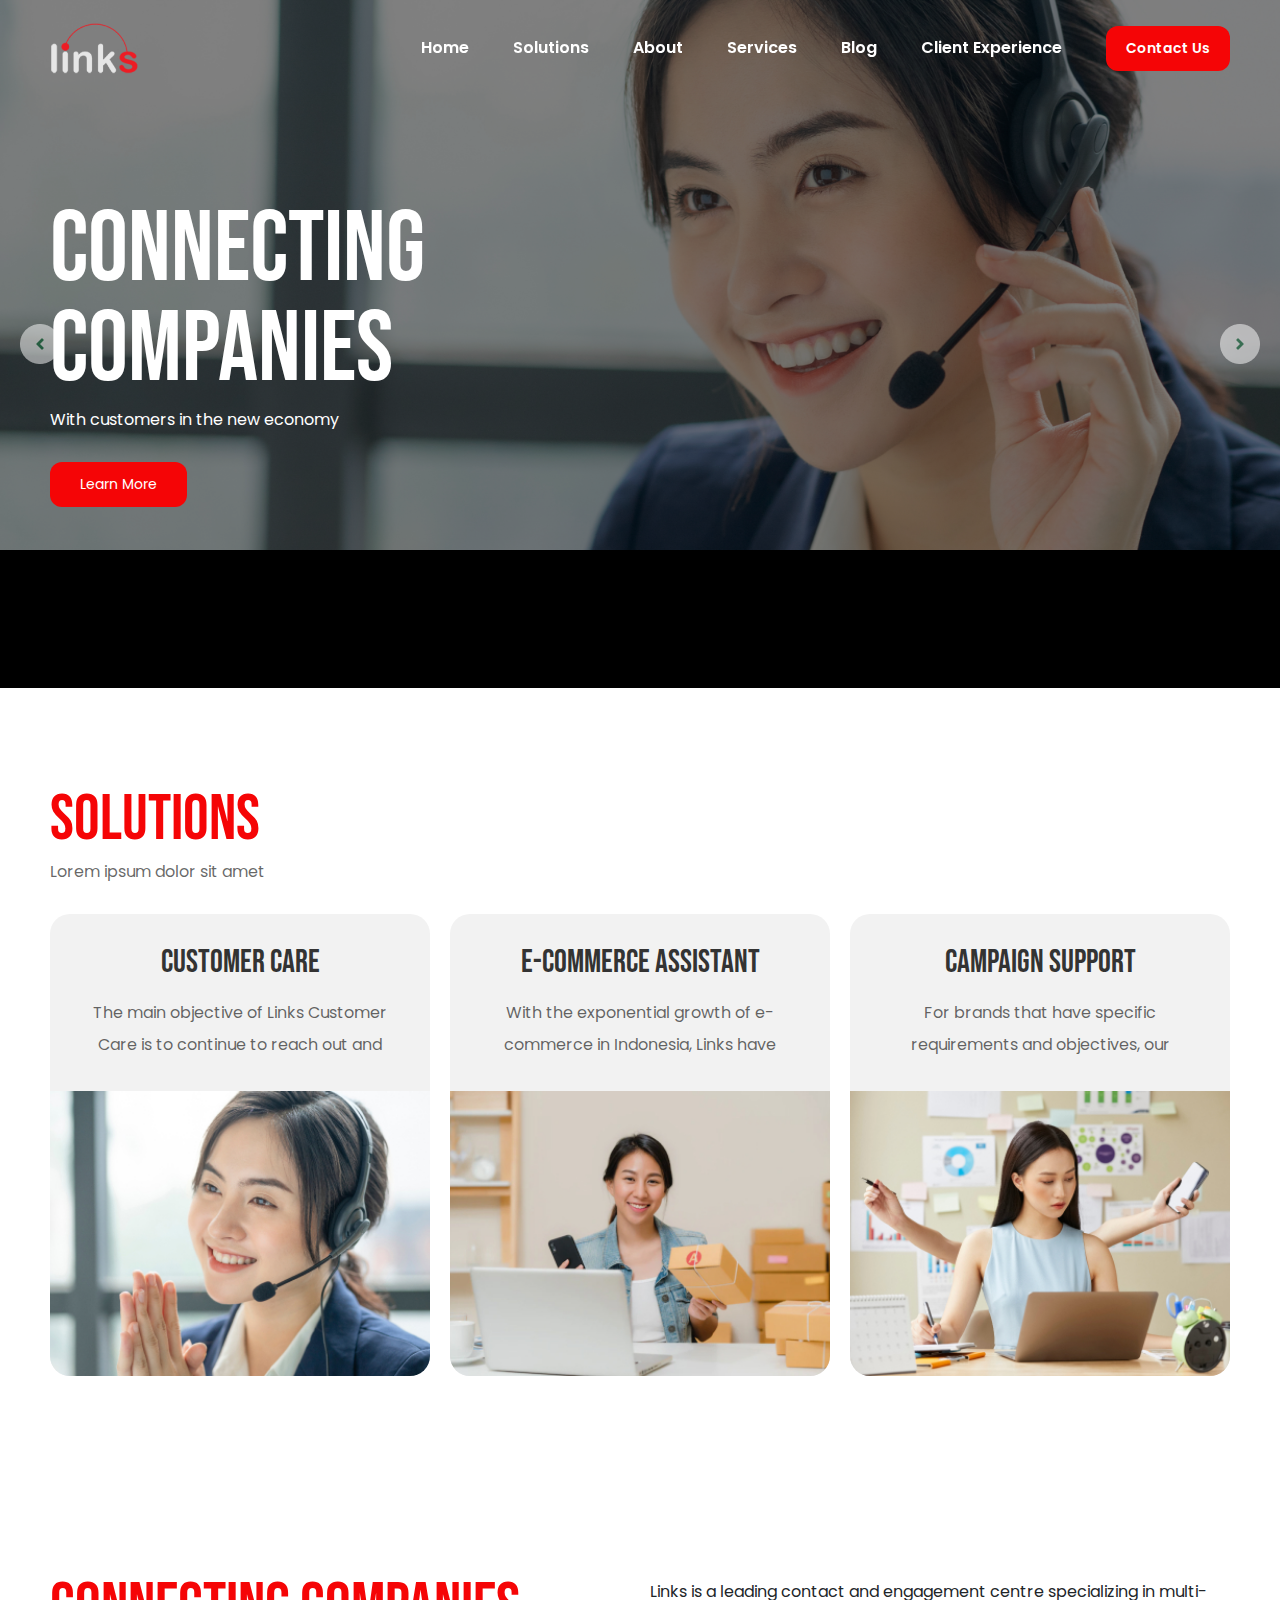
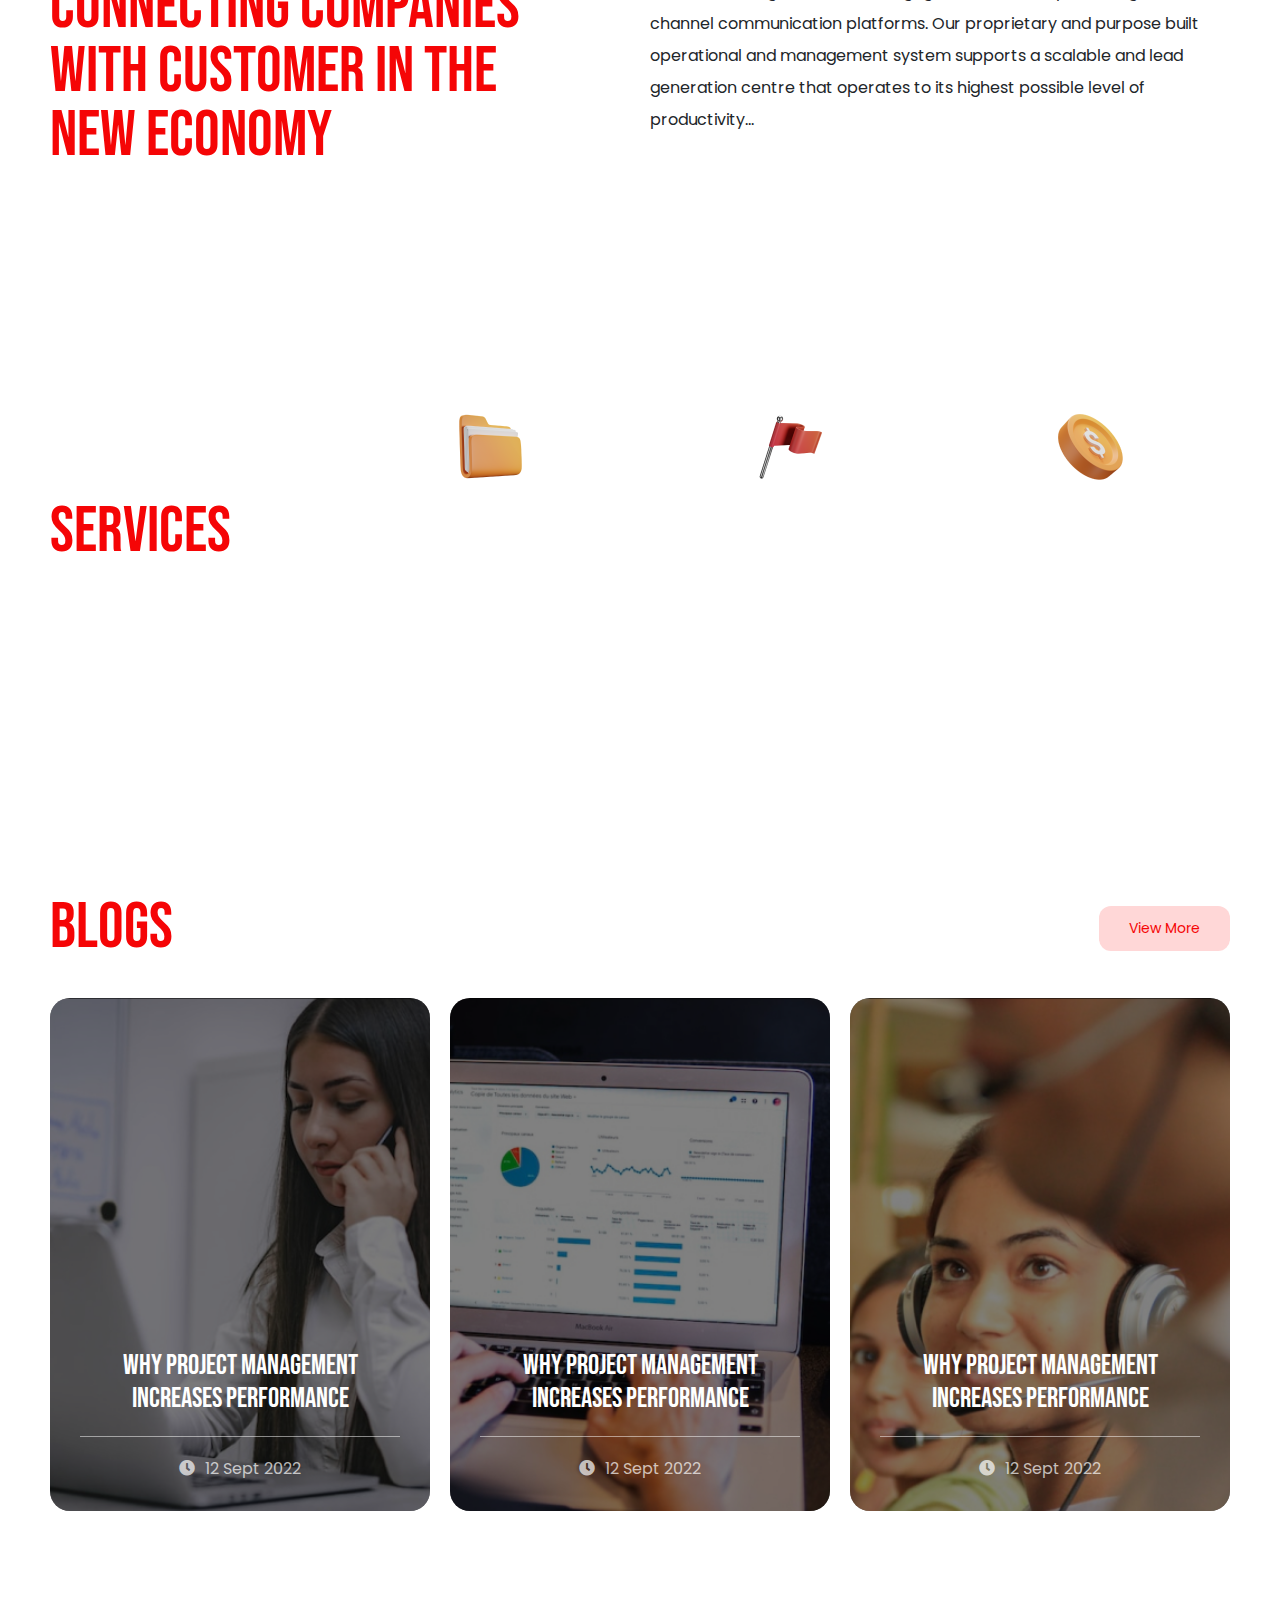
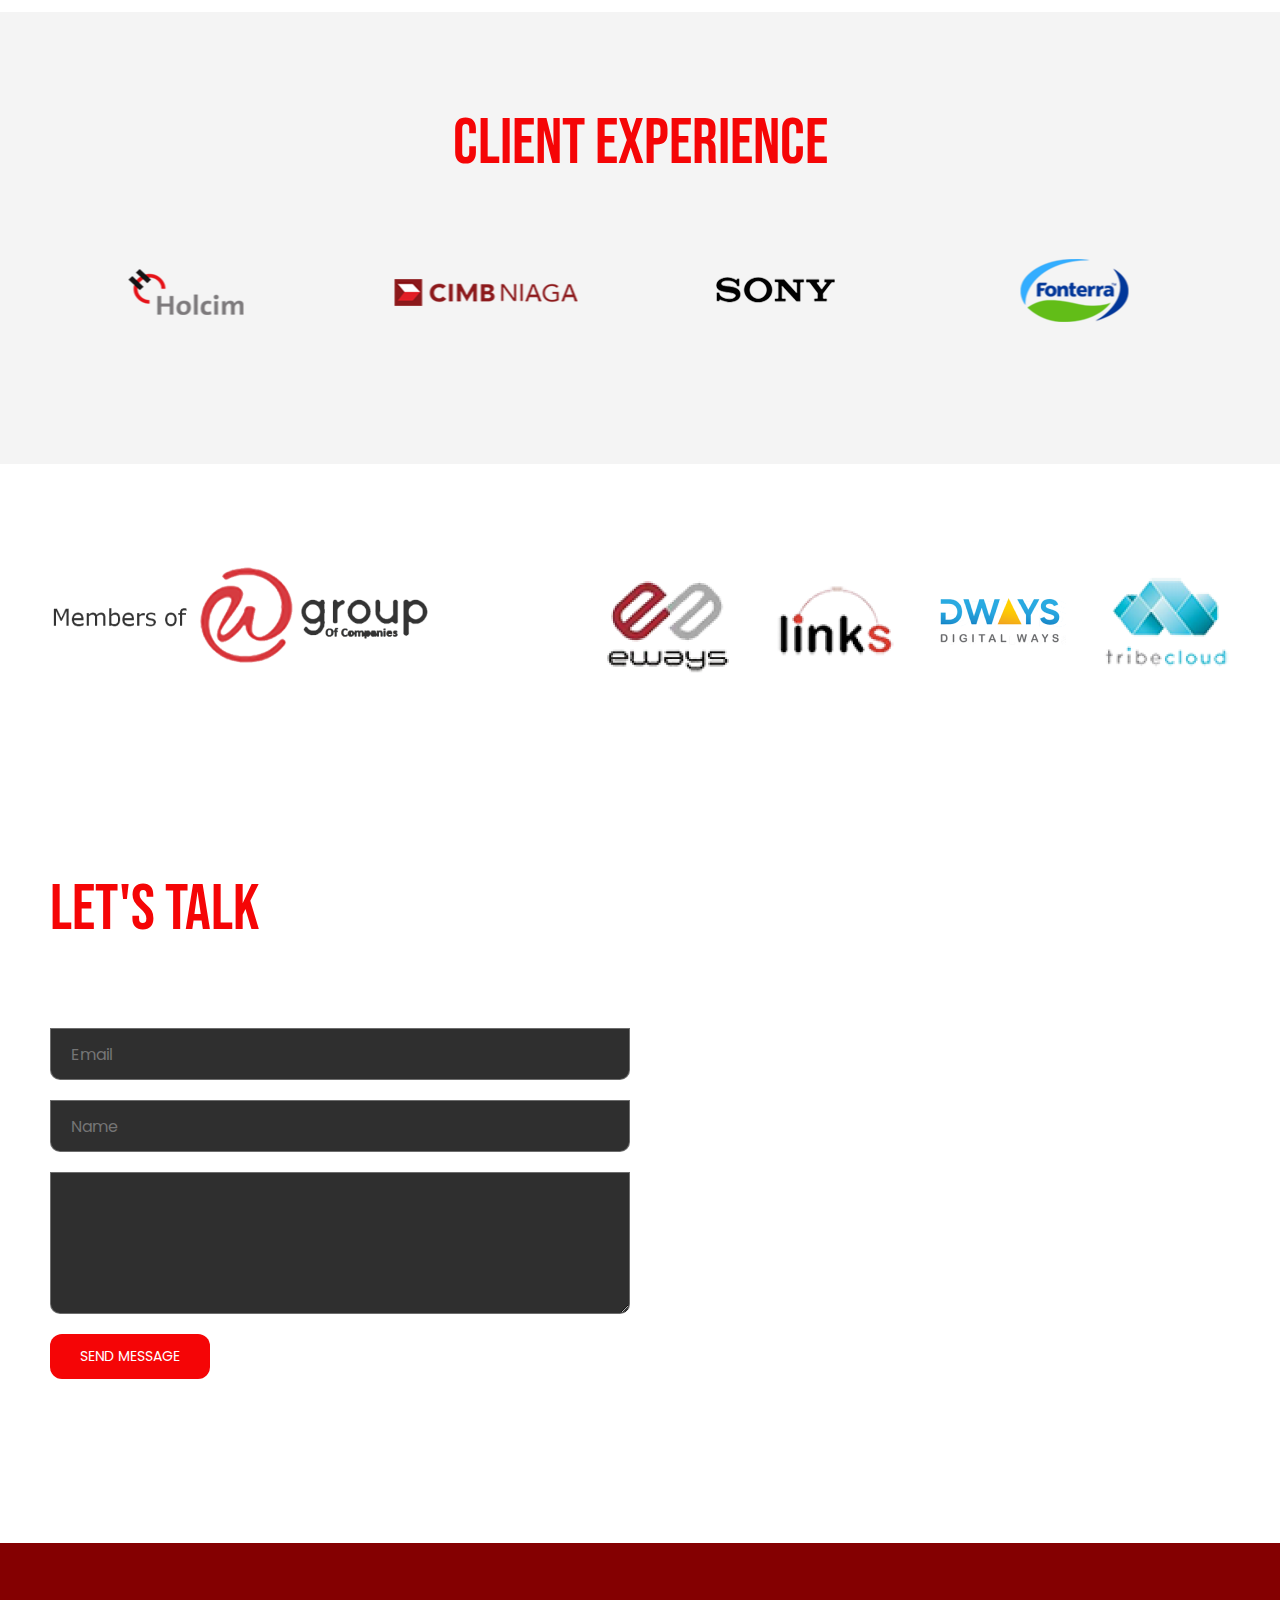
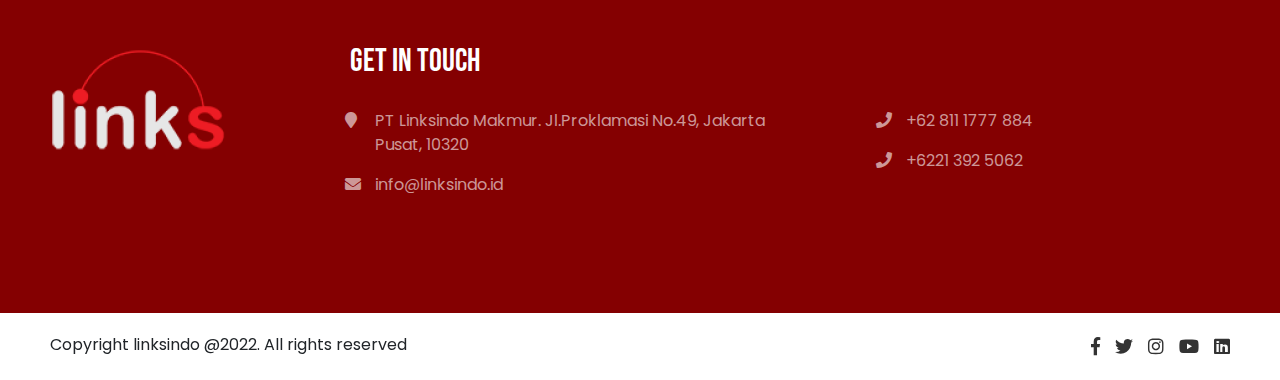
<file: index.html>
<!DOCTYPE html>
<html lang="en">
<head>
    <meta charset="UTF-8">
    <meta http-equiv="X-UA-Compatible" content="IE=edge">
    <meta name="viewport" content="width=device-width, initial-scale=1.0">
    <title>Document</title>

    <link rel="stylesheet" href="asset/css/normalize.css">
    <link rel="stylesheet" href="asset/css/bootstrap.css">
    <link rel="preconnect" href="https://fonts.googleapis.com">
    <link rel="preconnect" href="https://fonts.gstatic.com" crossorigin>
    <link href="https://fonts.googleapis.com/css2?family=Bebas+Neue&family=Poppins:wght@400;600&display=swap" rel="stylesheet">
    <link rel="stylesheet" href="asset/css/fontawesome-all.css">
    <link rel="stylesheet" href="asset/css/owl.carousel.css">
    <link rel="stylesheet" href="asset/css/aos.css">
    <link rel="stylesheet" href="asset/css/main.css">
    
</head>
<body>
    
    <div class="master">

        <header>
            <div class="container">
                <div class="row">
                    <div class="col-md-12">
                        <a href="index.html" class="logo">
                            <img src="asset/images/logo.png" alt="">
                        </a>
                        <div class="menu">
                            <a href="#home" class="menu-item">Home</a>
                            <a href="#solutions" class="menu-item">Solutions</a>
                            <a href="#about" class="menu-item">About</a>
                            <a href="#services" class="menu-item">Services</a>
                            <a href="#blog" class="menu-item">Blog</a>
                            <a href="#client" class="menu-item">Client Experience</a>
                            <a href="#contact" class="menu-item btn btn-primary">Contact Us</a>
                        </div>
                        <div class="burger for-mobile">
                            <i class="fa fa-bars"></i>
                        </div>
                    </div>
                </div>
            </div>
        </header>

        <section id="home" class="hero">
            <div class="hero-slider owl-carousel">
                <div class="item">
                    <figure>
                        <img src="asset/images/bank/pic-1.jpg" alt="">
                    </figure>
                    <div class="container">
                        <div class="row">
                            <div class="col-md-5">
                                <div class="post">
                                    <h2>CONNECTING <br>COMPANIES</h2>
                                    <p>With customers in the new economy</p>
                                    <a href="#" class="btn btn-primary">Learn More</a>
                                </div>
                            </div>
                        </div>
                    </div>
                </div>
                <div class="item">
                    <figure>
                        <img src="asset/images/bank/pic-1.jpg" alt="">
                    </figure>
                    <div class="container">
                        <div class="row">
                            <div class="col-md-5">
                                <div class="post">
                                    <h2>CONNECTING <br>COMPANIES</h2>
                                    <p>With customers in the new economy</p>
                                    <a href="#" class="btn btn-primary">Learn More</a>
                                </div>
                            </div>
                        </div>
                    </div>
                </div>
                <div class="item">
                    <figure>
                        <img src="asset/images/bank/pic-1.jpg" alt="">
                    </figure>
                    <div class="container">
                        <div class="row">
                            <div class="col-md-5">
                                <div class="post">
                                    <h2>CONNECTING <br>COMPANIES</h2>
                                    <p>With customers in the new economy</p>
                                    <a href="#" class="btn btn-primary">Learn More</a>
                                </div>
                            </div>
                        </div>
                    </div>
                </div>
            </div>
        </section>

        <section id="solutions">
            <div class="container">
                <div class="row">
                    <div class="col-md-12">
                        <div class="section-title">
                            <h3>SOLUTIONS</h3>
                            <p>Lorem ipsum dolor sit amet</p>
                        </div>
                    </div>
                </div>
                <div class="row">
                    <div class="col-md-4">
                        <div class="card-holder">
                            <div class="card">
                                <div class="text text-center">
                                    <h3><a href="#">Customer Care</a></h3>
                                    <p>The main objective of Links Customer Care is to continue to reach out and build strong connections, and turn these into profitable relationship. Our customer care solutions consist of well-trained and supported by a versatile multi-channel communication platform.</p>
                                </div>
                                <figure class="ratio ratio-75">
                                    <a href="#">
                                        <img src="asset/images/bank/pic-2.jpg" alt="">
                                    </a>
                                </figure>
                            </div>
                        </div>
                    </div>
                    <div class="col-md-4">
                        <div class="card-holder">
                            <div class="card">
                                <div class="text text-center">
                                    <h3><a href="#">E-Commerce Assistant</a></h3>
                                    <p>With the exponential growth of e-commerce in Indonesia, Links have identified the need to provide the human contact fact usually experienced in more traditional outlets. Our agents are trained to answer inquiries, attend to customer concerns and make the engagement as pleasurable as possible.</p>
                                </div>
                                <figure class="ratio ratio-75">
                                    <a href="#">
                                        <img src="asset/images/bank/pic-3.jpg" alt="">
                                    </a>
                                </figure>
                            </div>
                        </div>
                    </div>
                    <div class="col-md-4">
                        <div class="card-holder">
                            <div class="card">
                                <div class="text text-center">
                                    <h3><a href="#">Campaign Support</a></h3>
                                    <p>For brands that have specific requirements and objectives, our proprietary platform has the flexibility to adapt your campaign accordingly. From easy-to-use dynamic call script, white-listing to experienced advisory, Links can help tailor a program to suit your business needs.</p>
                                </div>
                                <figure class="ratio ratio-75">
                                    <a href="#">
                                        <img src="asset/images/bank/pic-4.jpg" alt="">
                                    </a>
                                </figure>
                            </div>
                        </div>
                    </div>
                </div>
            </div>
        </section>

        <section id="about">
            <div class="container">
                <div class="row">
                    <div class="col-md-5">
                        <div class="section-title">
                            <h3>Connecting Companies with Customer in the New Economy</h3>
                        </div>
                    </div>
                    <div class="col-md-1">
                        <div class="spacer"></div>
                    </div>
                    <div class="col-md-6">
                        <p>Links is a leading contact and engagement centre specializing in multi-channel communication platforms. Our proprietary and purpose built operational and management system supports a scalable and lead generation centre that operates to its highest possible level of productivity...</p>
                    </div>
                </div>
            </div>
        </section>

        <section id="services">
            <div class="container">
                <div class="row justify-content-md-center">
                    <div class="col-md-3 d-flex align-items-center">
                        <div class="section-title">
                            <h3>SERVICES</h3>
                        </div>
                    </div>
                    <div class="col-md-3">
                        <div class="card-holder">
                            <div class="card text-center">
                                <div class="ico">
                                    <img src="asset/images/ico-folder.png" alt="">
                                </div>
                                <div class="text">
                                    <h4>Cloud Based Platform</h4>
                                    <p>
                                        Our Sesame Platform is an integrated cloud-based solution that offers Multi-channel contact center CTI Integration, Gamification and Loyalty Programs complete with Business analytics.
                                        <br><br>
                                        We reach out through voice, email, chat, social media and short message.
                                    </p>
                                </div>
                            </div>
                        </div>
                    </div>
                    <div class="col-md-3">
                        <div class="card-holder">
                            <div class="card text-center">
                                <div class="ico">
                                    <img src="asset/images/ico-flag.png" alt="">
                                </div>
                                <div class="text">
                                    <h4>Gamification and Loyalty Programs</h4>
                                    <p>
                                        Links implements a web-based gamification system to improve our contact center results.
                                        <br><br>
                                        The gamification platform simplifies the process of monitoring agent’s performance, and comes with an interactive call script editor that enables script customization.
                                        <br><br>
                                        Missions and tasks can be set in a matter of minutes, and performance measured and monitored in real time.
                                    </p>
                                </div>
                            </div>
                        </div>
                    </div>
                    <div class="col-md-3">
                        <div class="card-holder">
                            <div class="card text-center">
                                <div class="ico">
                                    <img src="asset/images/ico-coin.png" alt="">
                                </div>
                                <div class="text">
                                    <h4>Flexible Charge-Per-Call Programs</h4>
                                    <p>The Charge-per-call program is a result-based payment scheme that enables clients to maximize their investments and have full control of their contact center expenditure.</p>
                                </div>
                            </div>
                        </div>
                    </div>
                </div>
            </div>
        </section>

        <section id="blog">
            <div class="container">
                <div class="row">
                    <div class="col-md-12">
                        <div class="section-title">
                            <h3>Blogs</h3>
                            <a href="blog.html" class="btn btn-secondary for-desktop">View More</a>
                        </div>
                    </div>
                </div>
                <div class="row">
                    <div class="col-md-4">
                        <div class="blog-card">
                            <figure class="ratio ratio-135">
                                <a href="detail.html"><img src="asset/images/bank/pic-5.jpg" alt=""></a>
                            </figure>
                            <div class="text">
                                <h3><a href="detail.html">Why project management increases performance</a></h3>
                                <div class="meta-info">
                                    <span><i class="fa fa-clock"></i>12 Sept 2022</span>
                                </div>
                            </div>
                        </div>
                    </div>
                    <div class="col-md-4">
                        <div class="blog-card">
                            <figure class="ratio ratio-135">
                                <a href="detail.html"><img src="asset/images/bank/pic-6.jpg" alt=""></a>
                            </figure>
                            <div class="text">
                                <h3><a href="detail.html">Why project management increases performance</a></h3>
                                <div class="meta-info">
                                    <span><i class="fa fa-clock"></i>12 Sept 2022</span>
                                </div>
                            </div>
                        </div>
                    </div>
                    <div class="col-md-4">
                        <div class="blog-card">
                            <figure class="ratio ratio-135">
                                <a href="detail.html"><img src="asset/images/bank/pic-7.jpg" alt=""></a>
                            </figure>
                            <div class="text">
                                <h3><a href="detail.html">Why project management increases performance</a></h3>
                                <div class="meta-info">
                                    <span><i class="fa fa-clock"></i>12 Sept 2022</span>
                                </div>
                            </div>
                        </div>
                    </div>
                </div>
                <div class="row">
                    <div class="col-md-12">
                        <a href="blog.html" class="btn btn-secondary for-mobile">View More</a>
                    </div>
                </div>
            </div>
        </section>

        <section id="client">
            <div class="container">
                <div class="row">
                    <div class="col-md-12">
                        <div class="section-title text-center">
                            <h3>Client Experience</h3>
                        </div>
                    </div>
                </div>
                <div class="row">
                    <div class="col-md-12">
                        <div class="client-slider owl-carousel">
                            <div class="item">
                                <img src="asset/images/ico-holcim.png" alt="">
                            </div>
                            <div class="item">
                                <img src="asset/images/ico-cimb.png" alt="">
                            </div>
                            <div class="item">
                                <img src="asset/images/ico-sony.png" alt="">
                            </div>
                            <div class="item">
                                <img src="asset/images/ico-fontera.png" alt="">
                            </div>
                            <div class="item">
                                <img src="asset/images/ico-wyeth.png" alt="">
                            </div>
                            <div class="item">
                                <img src="asset/images/ico-matahari.png" alt="">
                            </div>
                            <div class="item">
                                <img src="asset/images/ico-mbiz.png" alt="">
                            </div>
                            <div class="item">
                                <img src="asset/images/ico-castrol.png" alt="">
                            </div>
                        </div>
                    </div>
                </div>
            </div>
        </section>

        <section id="wgroup">
            <div class="container">
                <div class="row">
                    <div class="col-md-4">
                        <figure>
                            <img src="asset/images/logo-wgroup.png" alt="">
                        </figure>
                    </div>
                    <div class="col-md-8">
                        <div class="logo-group">
                            <img src="asset/images/logo-eways.png" alt="">
                            <img src="asset/images/logo-links.png" alt="">
                            <img src="asset/images/logo-dways.png" alt="">
                            <img src="asset/images/logo-tribe.png" alt="">
                        </div>
                    </div>
                </div>
            </div>
        </section>

        <section id="contact">
            <div class="container">
                <div class="row">
                    <div class="col-md-6">
                        <div class="section-title">
                            <h3>LET'S TALK</h3>
                            <p>Don't wait until tomorrow. Talk to one of our consultants today and learn how to start leveraging your business.</p>
                        </div>
                        <form action="" class="contact">
                            <div class="inp-group">
                                <input type="email" placeholder="Email">
                            </div>
                            <div class="inp-group">
                                <input type="text" placeholder="Name">
                            </div>
                            <div class="inp-group">
                                <textarea name="" id="" cols="30" rows="5"></textarea>
                            </div>
                            <div class="inp-group">
                                <button class="btn btn-primary">SEND MESSAGE</button>
                            </div>
                        </form>
                    </div>
                    <div class="col-md-1"><div class="spacer"></div></div>
                    <div class="col-md-5">
                        <figure data-aos="fade-up" data-aos-delay="500">
                            <img src="asset/images/contact-person.png" alt="">
                        </figure>
                    </div>
                </div>
            </div>
        </section>
        <footer>
            <div class="container">
                <div class="row">
                    <div class="col-md-2">
                        <a href="index.html" class="foot-logo"><img src="asset/images/logo.png" alt=""></a>
                    </div>
                    <div class="col-md-1">
                        <div class="spacer"></div>
                    </div>
                    <div class="col-md-9">
                        <div class="foot-title"><h4>GET IN TOUCH</h4></div>
                        <div class="row">
                            <div class="col-md-6">
                                <p class="info"><i class="fa fa-map-marker"></i> PT Linksindo Makmur. Jl.Proklamasi No.49, Jakarta Pusat, 10320</p>
                                <p class="info"><i class="fa fa-envelope"></i> info@linksindo.id</p>
                            </div>
                            <div class="col-md-1"><div class="spacer"></div></div>
                            <div class="col-md-5">
                                <p class="info"><i class="fa fa-phone"></i> +62 811 1777 884</p>
                                <p class="info"><i class="fa fa-phone"></i> +6221 392 5062</p>
                            </div>
                        </div>
                    </div>
                </div>
            </div>
        </footer>
        <section class="copy">
            <div class="container">
                <div class="row">
                    <div class="col-md-6">
                        <p>Copyright linksindo @2022. All rights reserved</p>
                    </div>
                    <div class="col-md-6">
                        <div class="social-media">
                            <a href="#"><i class="fab fa-facebook-f"></i></a>
                            <a href="#"><i class="fab fa-twitter"></i></a>
                            <a href="#"><i class="fab fa-instagram"></i></a>
                            <a href="#"><i class="fab fa-youtube"></i></a>
                            <a href="#"><i class="fab fa-linkedin"></i></a>
                        </div>
                    </div>
                </div>
            </div>
        </section>
    </div>

    <script src="asset/js/jquery-1.11.0.min.js"></script>
    <script src="asset/js/owl.carousel.min.js"></script>
    <script src="asset/js/aos.js"></script>
    <script src="asset/js/main.js"></script>

    <script>
        AOS.init();
        $(document).ready(function(){
            $(".hero-slider").owlCarousel({
                singleItem: true,
                navigation: true,
                pagination: true
            });
            $(".client-slider").owlCarousel({
                items: 4,
                autoPlay: true
            });
        });
    </script>
</body>
</html>
</file>
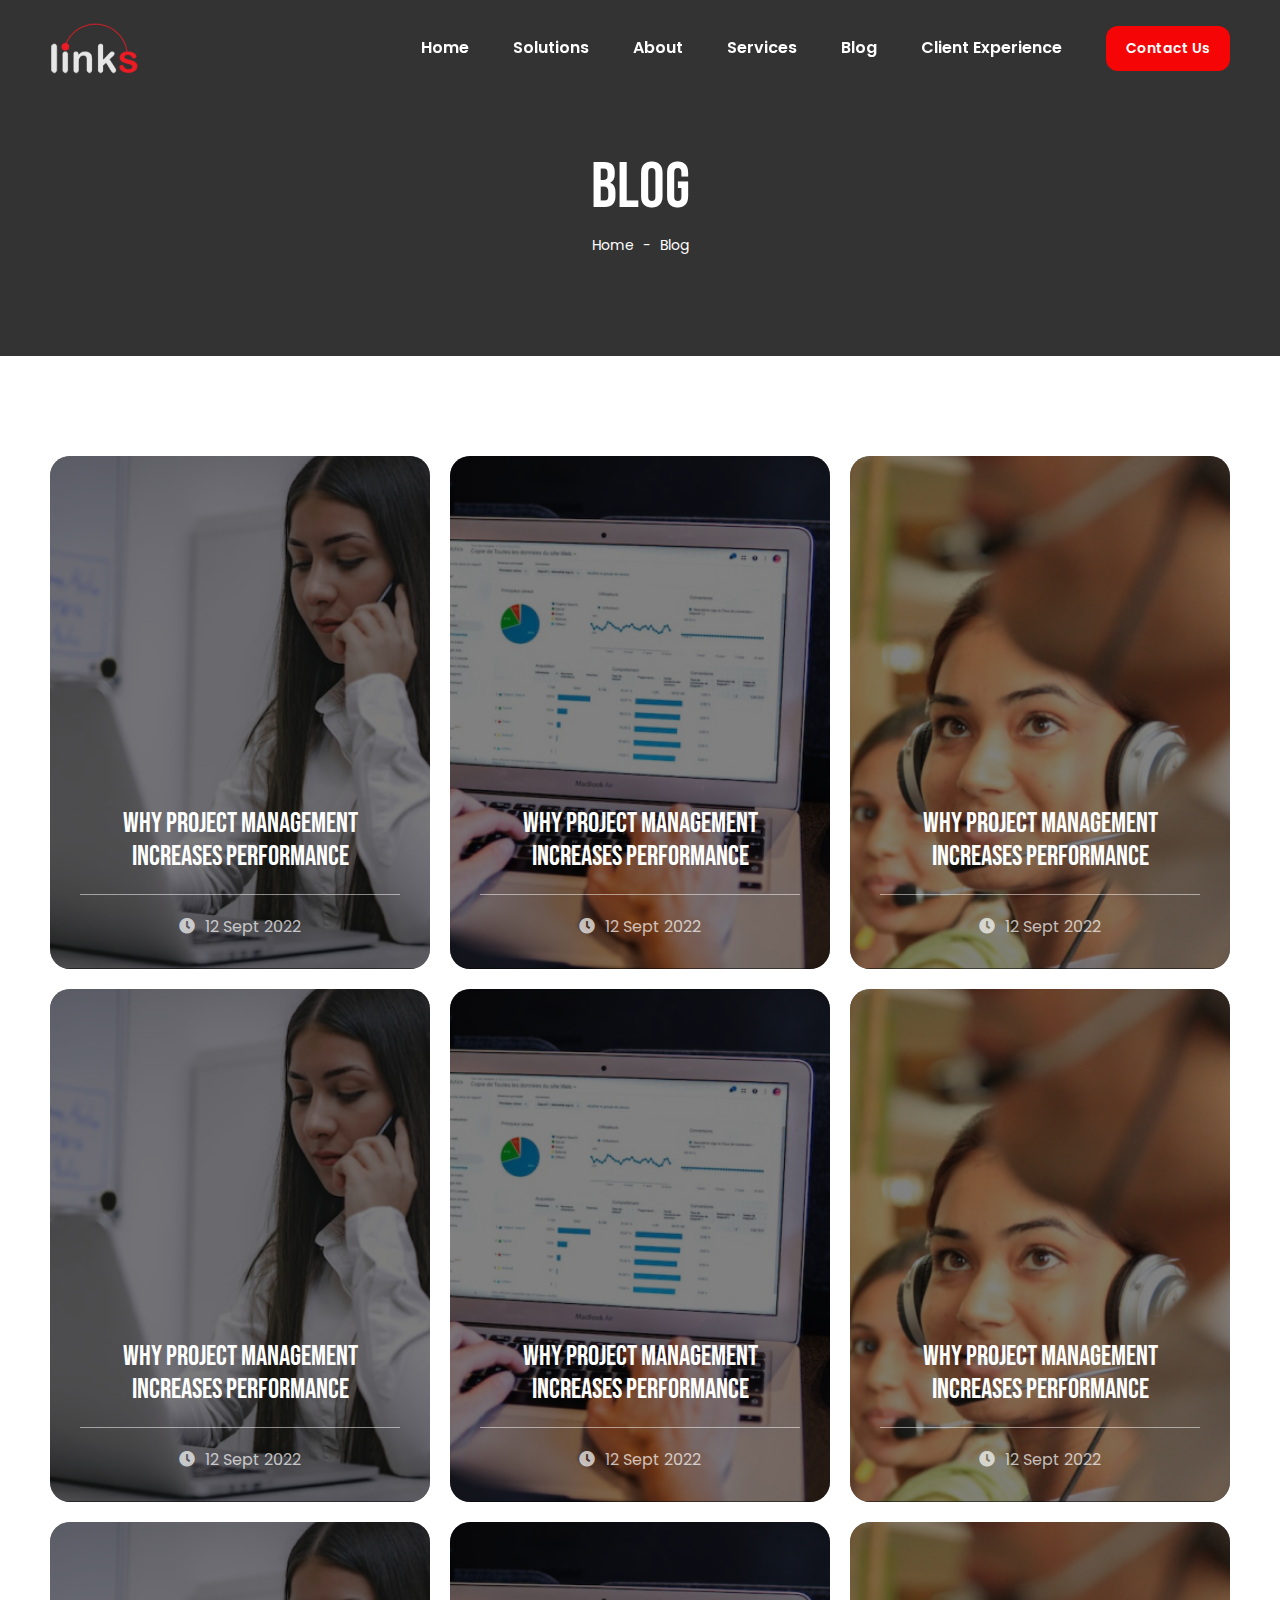
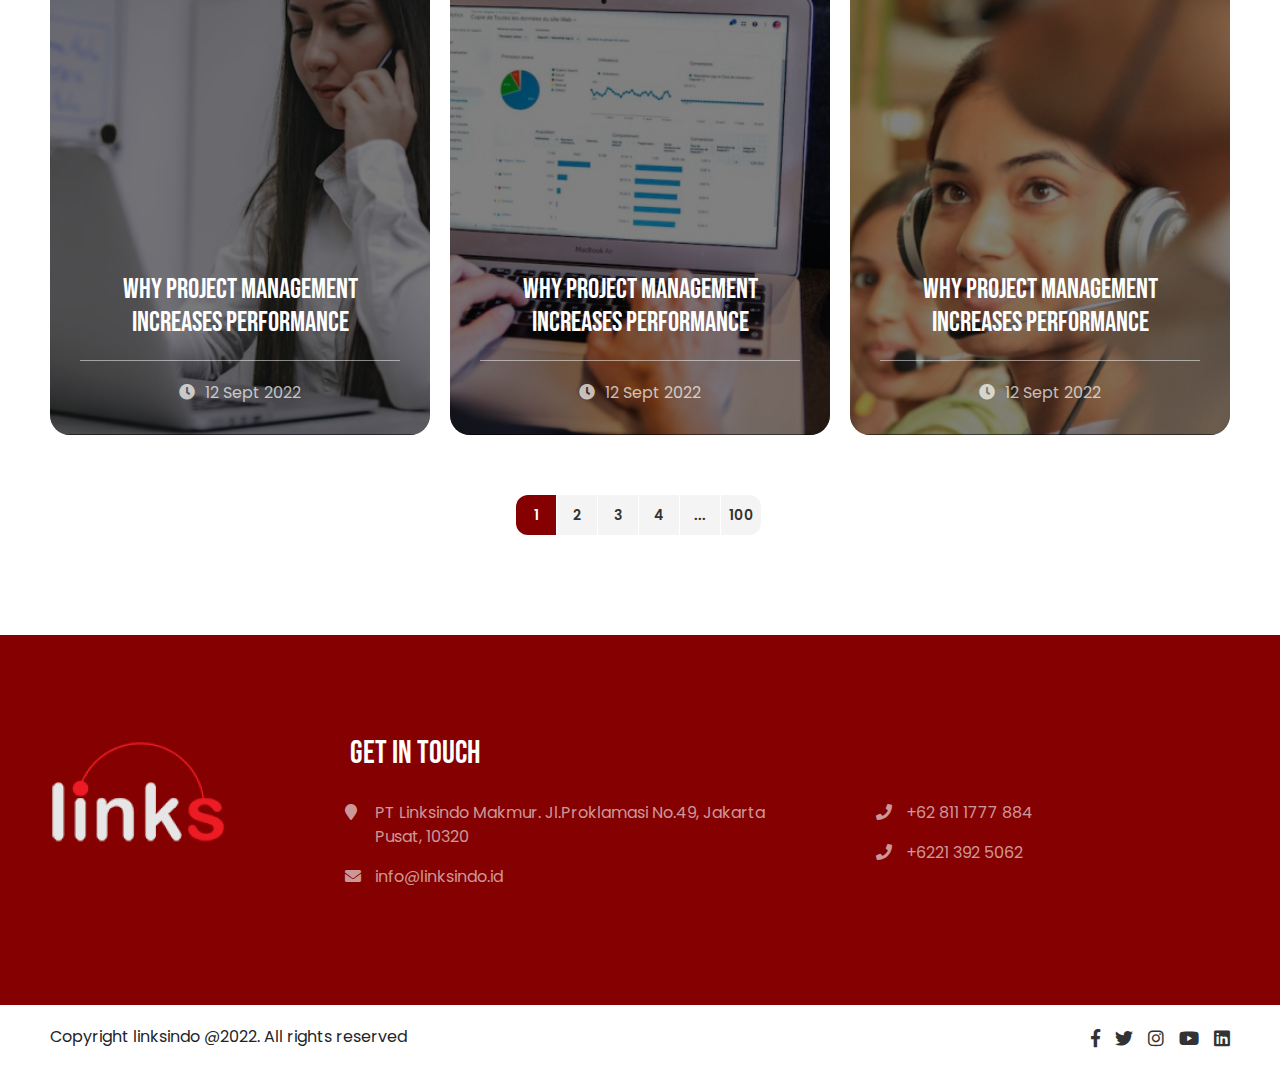
<file: blog.html>
<!DOCTYPE html>
<html lang="en">
<head>
    <meta charset="UTF-8">
    <meta http-equiv="X-UA-Compatible" content="IE=edge">
    <meta name="viewport" content="width=device-width, initial-scale=1.0">
    <title>Document</title>

    <link rel="stylesheet" href="asset/css/normalize.css">
    <link rel="stylesheet" href="asset/css/bootstrap.css">
    <link rel="preconnect" href="https://fonts.googleapis.com">
    <link rel="preconnect" href="https://fonts.gstatic.com" crossorigin>
    <link href="https://fonts.googleapis.com/css2?family=Bebas+Neue&family=Poppins:wght@400;600&display=swap" rel="stylesheet">
    <link rel="stylesheet" href="asset/css/fontawesome-all.css">
    <link rel="stylesheet" href="asset/css/owl.carousel.css">
    <link rel="stylesheet" href="asset/css/main.css">
    
</head>
<body>
    
    <div class="master">

        <header>
            <div class="container">
                <div class="row">
                    <div class="col-md-12">
                        <a href="index.html" class="logo">
                            <img src="asset/images/logo.png" alt="">
                        </a>
                        <div class="menu">
                            <a href="#home" class="menu-item">Home</a>
                            <a href="#solutions" class="menu-item">Solutions</a>
                            <a href="#about" class="menu-item">About</a>
                            <a href="#services" class="menu-item">Services</a>
                            <a href="#blog" class="menu-item">Blog</a>
                            <a href="#client" class="menu-item">Client Experience</a>
                            <a href="#contact" class="menu-item btn btn-primary">Contact Us</a>
                        </div>
                        <div class="burger for-mobile">
                            <i class="fa fa-bars"></i>
                        </div>
                    </div>
                </div>
            </div>
        </header>

        <section class="page-cover">
            <div class="container">
                <div class="row">
                    <div class="col-md-12">
                        <div class="text text-center">
                            <h2>BLOG</h2>
                            <div class="custom-breadcrumb">
                                <a href="index.html">Home</a>
                                -
                                <a href="#">Blog</a>
                            </div>
                        </div>
                    </div>
                </div>
            </div>
        </section>

        <section class="blogs">
            <div class="container">
                <div class="row">
                    <div class="col-md-4">
                        <div class="blog-card">
                            <figure class="ratio ratio-135">
                                <a href="detail.html"><img src="asset/images/bank/pic-5.jpg" alt=""></a>
                            </figure>
                            <div class="text">
                                <h3><a href="detail.html">Why project management increases performance</a></h3>
                                <div class="meta-info">
                                    <span><i class="fa fa-clock"></i>12 Sept 2022</span>
                                </div>
                            </div>
                        </div>
                    </div>
                    <div class="col-md-4">
                        <div class="blog-card">
                            <figure class="ratio ratio-135">
                                <a href="detail.html"><img src="asset/images/bank/pic-6.jpg" alt=""></a>
                            </figure>
                            <div class="text">
                                <h3><a href="detail.html">Why project management increases performance</a></h3>
                                <div class="meta-info">
                                    <span><i class="fa fa-clock"></i>12 Sept 2022</span>
                                </div>
                            </div>
                        </div>
                    </div>
                    <div class="col-md-4">
                        <div class="blog-card">
                            <figure class="ratio ratio-135">
                                <a href="detail.html"><img src="asset/images/bank/pic-7.jpg" alt=""></a>
                            </figure>
                            <div class="text">
                                <h3><a href="detail.html">Why project management increases performance</a></h3>
                                <div class="meta-info">
                                    <span><i class="fa fa-clock"></i>12 Sept 2022</span>
                                </div>
                            </div>
                        </div>
                    </div>
                    <div class="col-md-4">
                        <div class="blog-card">
                            <figure class="ratio ratio-135">
                                <a href="detail.html"><img src="asset/images/bank/pic-5.jpg" alt=""></a>
                            </figure>
                            <div class="text">
                                <h3><a href="detail.html">Why project management increases performance</a></h3>
                                <div class="meta-info">
                                    <span><i class="fa fa-clock"></i>12 Sept 2022</span>
                                </div>
                            </div>
                        </div>
                    </div>
                    <div class="col-md-4">
                        <div class="blog-card">
                            <figure class="ratio ratio-135">
                                <a href="detail.html"><img src="asset/images/bank/pic-6.jpg" alt=""></a>
                            </figure>
                            <div class="text">
                                <h3><a href="detail.html">Why project management increases performance</a></h3>
                                <div class="meta-info">
                                    <span><i class="fa fa-clock"></i>12 Sept 2022</span>
                                </div>
                            </div>
                        </div>
                    </div>
                    <div class="col-md-4">
                        <div class="blog-card">
                            <figure class="ratio ratio-135">
                                <a href="detail.html"><img src="asset/images/bank/pic-7.jpg" alt=""></a>
                            </figure>
                            <div class="text">
                                <h3><a href="detail.html">Why project management increases performance</a></h3>
                                <div class="meta-info">
                                    <span><i class="fa fa-clock"></i>12 Sept 2022</span>
                                </div>
                            </div>
                        </div>
                    </div>
                    <div class="col-md-4">
                        <div class="blog-card">
                            <figure class="ratio ratio-135">
                                <a href="detail.html"><img src="asset/images/bank/pic-5.jpg" alt=""></a>
                            </figure>
                            <div class="text">
                                <h3><a href="detail.html">Why project management increases performance</a></h3>
                                <div class="meta-info">
                                    <span><i class="fa fa-clock"></i>12 Sept 2022</span>
                                </div>
                            </div>
                        </div>
                    </div>
                    <div class="col-md-4">
                        <div class="blog-card">
                            <figure class="ratio ratio-135">
                                <a href="detail.html"><img src="asset/images/bank/pic-6.jpg" alt=""></a>
                            </figure>
                            <div class="text">
                                <h3><a href="detail.html">Why project management increases performance</a></h3>
                                <div class="meta-info">
                                    <span><i class="fa fa-clock"></i>12 Sept 2022</span>
                                </div>
                            </div>
                        </div>
                    </div>
                    <div class="col-md-4">
                        <div class="blog-card">
                            <figure class="ratio ratio-135">
                                <a href="detail.html"><img src="asset/images/bank/pic-7.jpg" alt=""></a>
                            </figure>
                            <div class="text">
                                <h3><a href="detail.html">Why project management increases performance</a></h3>
                                <div class="meta-info">
                                    <span><i class="fa fa-clock"></i>12 Sept 2022</span>
                                </div>
                            </div>
                        </div>
                    </div>
                </div>
                <div class="row">
                    <div class="col-md-12 text-center">
                        <div class="custom-pagination">
                            <a href="#" class="active">1</a>
                            <a href="#">2</a>
                            <a href="#">3</a>
                            <a href="#">4</a>
                            <a href="#">...</a>
                            <a href="#">100</a>
                        </div>
                    </div>
                </div>
            </div>
        </section>

        <footer>
            <div class="container">
                <div class="row">
                    <div class="col-md-2">
                        <a href="index.html" class="foot-logo"><img src="asset/images/logo.png" alt=""></a>
                    </div>
                    <div class="col-md-1">
                        <div class="spacer"></div>
                    </div>
                    <div class="col-md-9">
                        <div class="foot-title"><h4>GET IN TOUCH</h4></div>
                        <div class="row">
                            <div class="col-md-6">
                                <p class="info"><i class="fa fa-map-marker"></i> PT Linksindo Makmur. Jl.Proklamasi No.49, Jakarta Pusat, 10320</p>
                                <p class="info"><i class="fa fa-envelope"></i> info@linksindo.id</p>
                            </div>
                            <div class="col-md-1"><div class="spacer"></div></div>
                            <div class="col-md-5">
                                <p class="info"><i class="fa fa-phone"></i> +62 811 1777 884</p>
                                <p class="info"><i class="fa fa-phone"></i> +6221 392 5062</p>
                            </div>
                        </div>
                    </div>
                </div>
            </div>
        </footer>
        <section class="copy">
            <div class="container">
                <div class="row">
                    <div class="col-md-6">
                        <p>Copyright linksindo @2022. All rights reserved</p>
                    </div>
                    <div class="col-md-6">
                        <div class="social-media">
                            <a href="#"><i class="fab fa-facebook-f"></i></a>
                            <a href="#"><i class="fab fa-twitter"></i></a>
                            <a href="#"><i class="fab fa-instagram"></i></a>
                            <a href="#"><i class="fab fa-youtube"></i></a>
                            <a href="#"><i class="fab fa-linkedin"></i></a>
                        </div>
                    </div>
                </div>
            </div>
        </section>
    </div>

    <script src="asset/js/jquery-1.11.0.min.js"></script>
    <script src="asset/js/owl.carousel.min.js"></script>
    <script src="asset/js/main.js"></script>

    <script>
        $(document).ready(function(){
            $(".hero-slider").owlCarousel({
                singleItem: true,
                navigation: true,
                pagination: true
            });
        });
    </script>
</body>
</html>
</file>
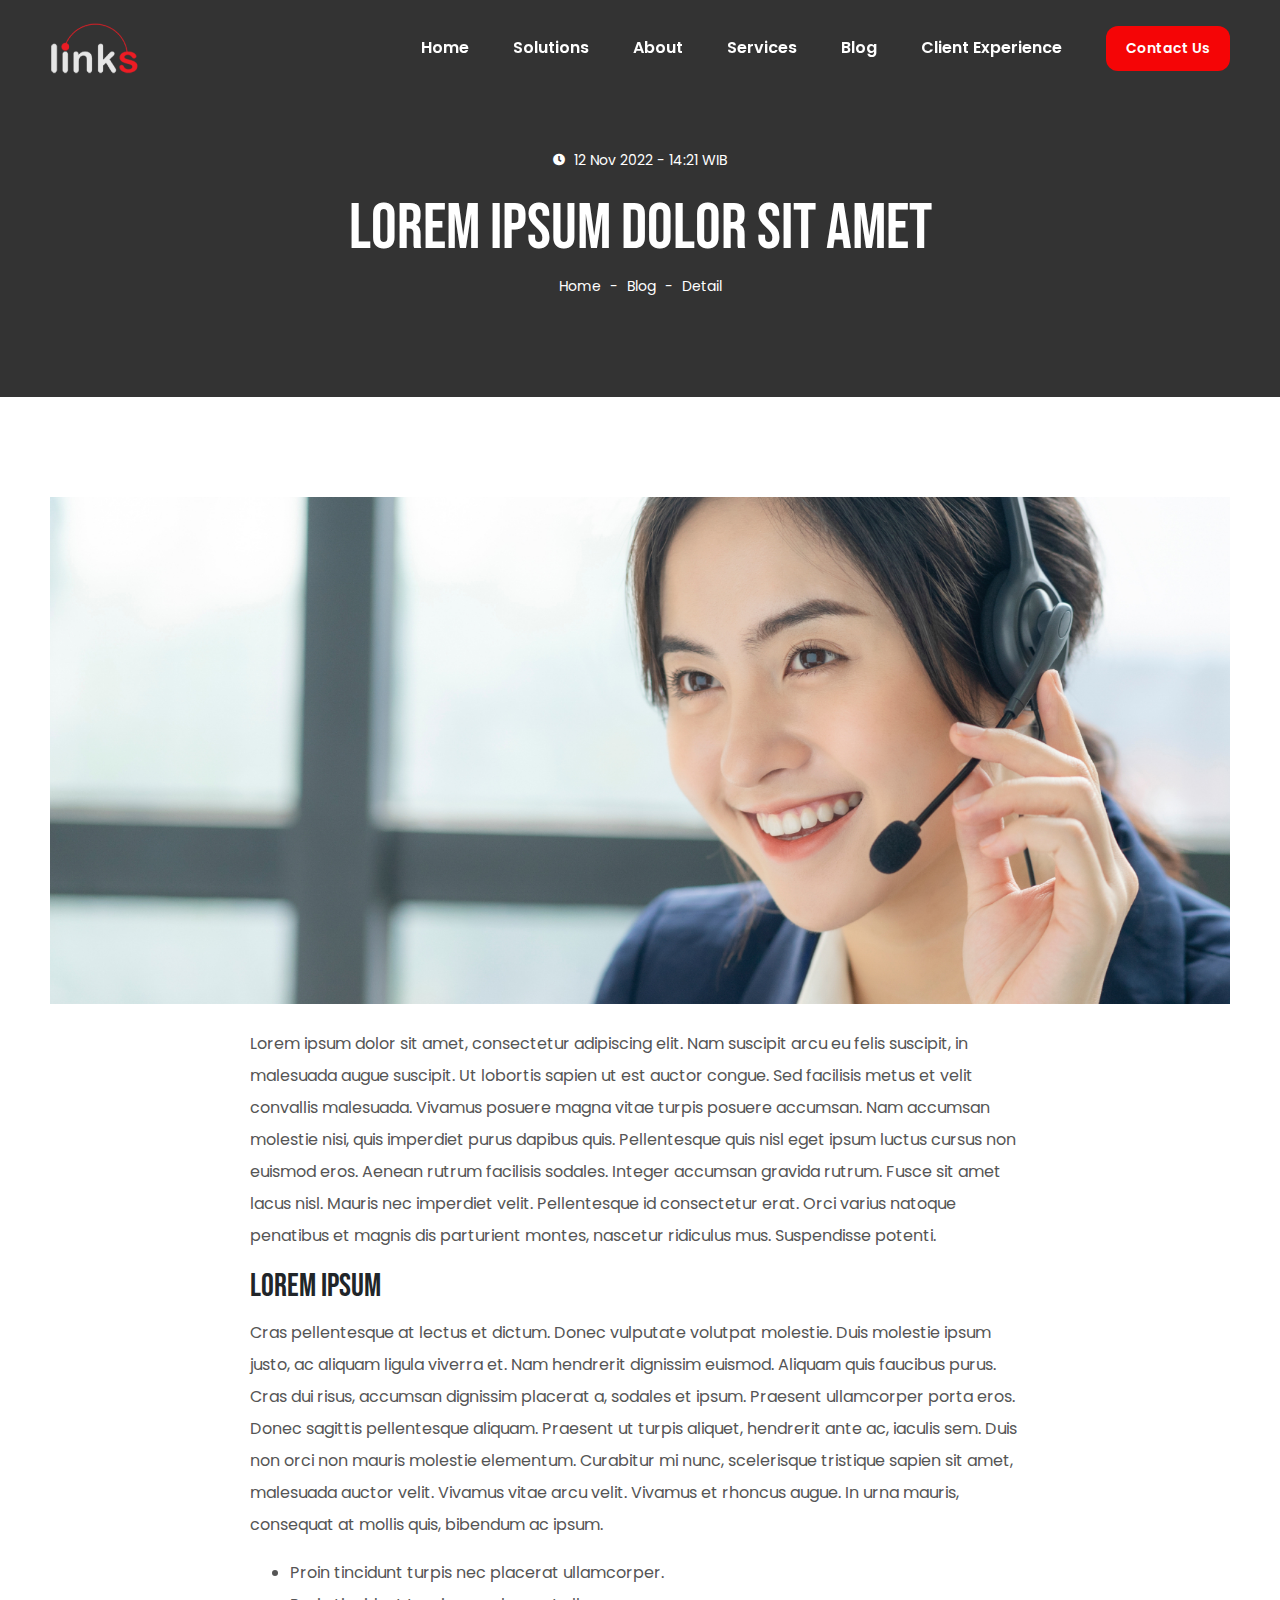
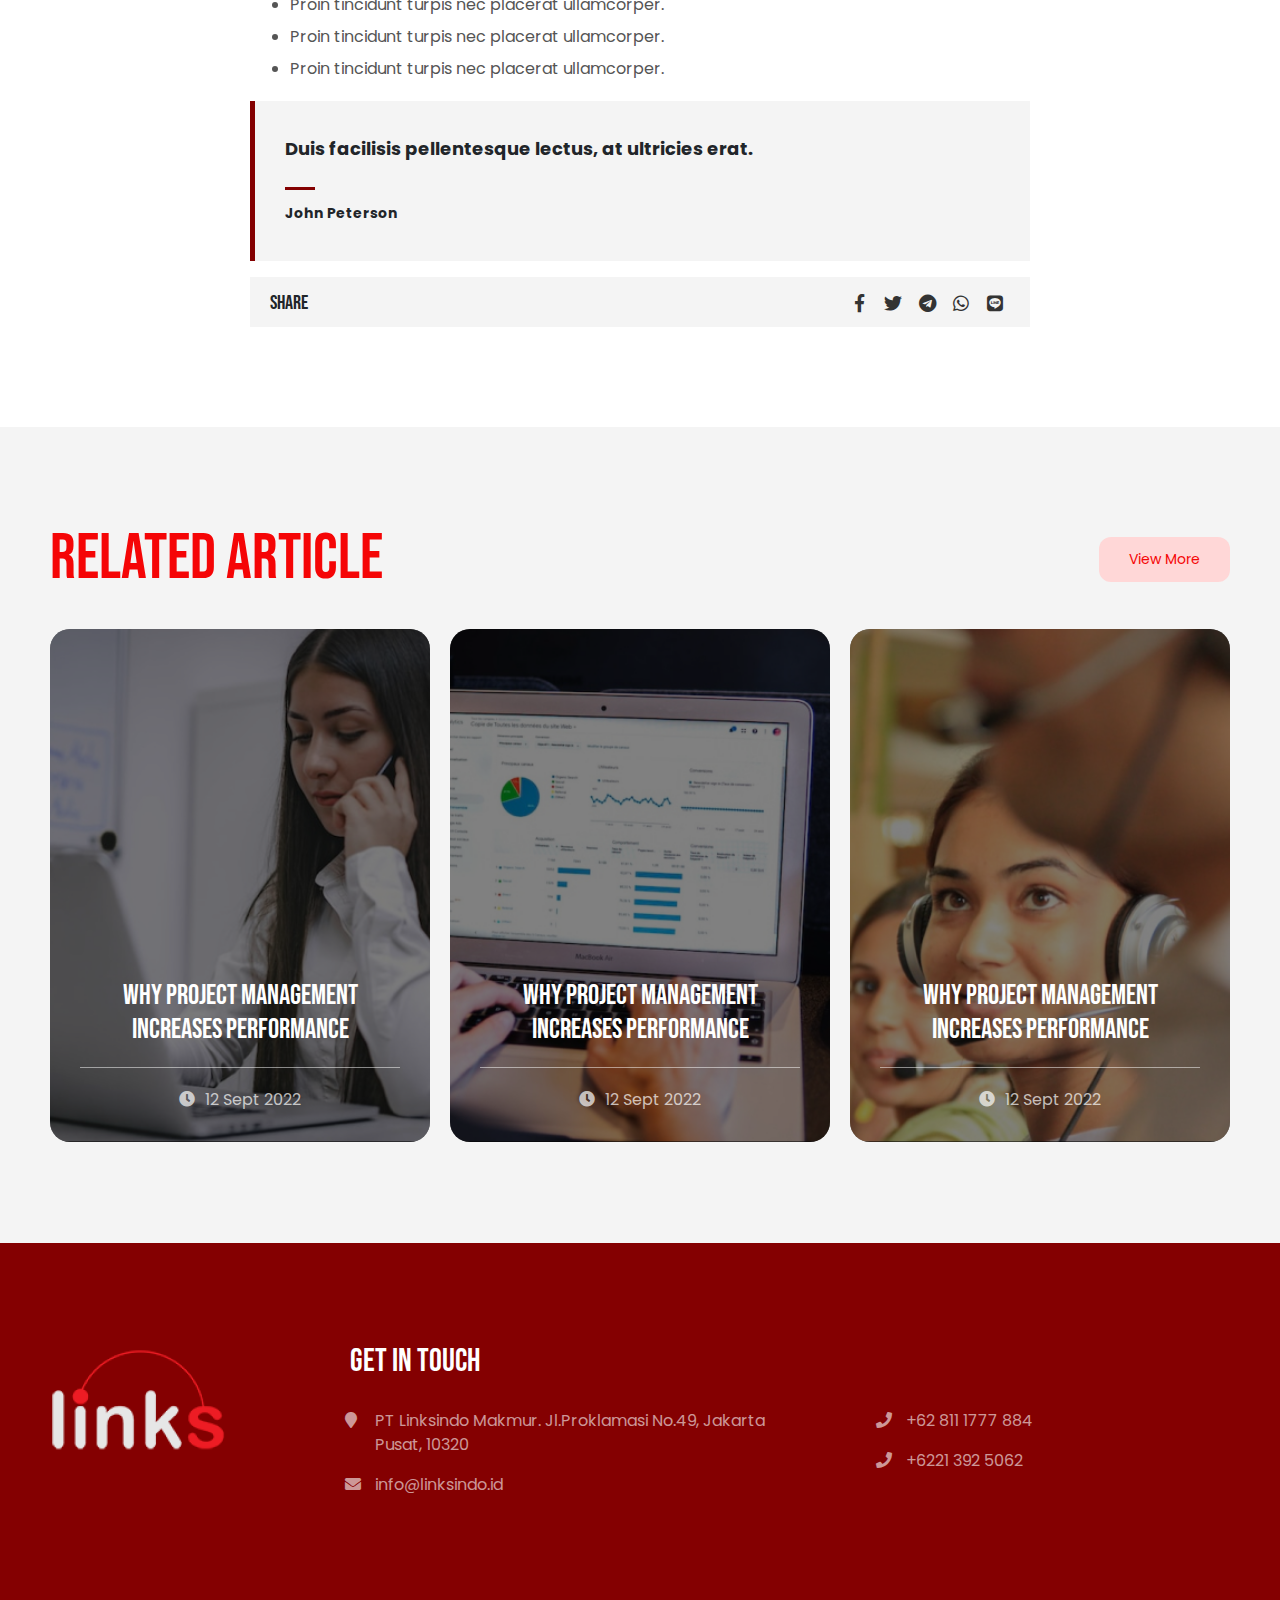
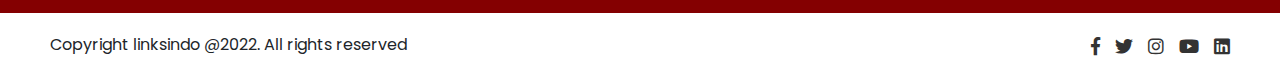
<file: detail.html>
<!DOCTYPE html>
<html lang="en">
<head>
    <meta charset="UTF-8">
    <meta http-equiv="X-UA-Compatible" content="IE=edge">
    <meta name="viewport" content="width=device-width, initial-scale=1.0">
    <title>Document</title>

    <link rel="stylesheet" href="asset/css/normalize.css">
    <link rel="stylesheet" href="asset/css/bootstrap.css">
    <link rel="preconnect" href="https://fonts.googleapis.com">
    <link rel="preconnect" href="https://fonts.gstatic.com" crossorigin>
    <link href="https://fonts.googleapis.com/css2?family=Bebas+Neue&family=Poppins:wght@400;600&display=swap" rel="stylesheet">
    <link rel="stylesheet" href="asset/css/fontawesome-all.css">
    <link rel="stylesheet" href="asset/css/owl.carousel.css">
    <link rel="stylesheet" href="asset/css/main.css">
    
</head>
<body>
    
    <div class="master">

        <header>
            <div class="container">
                <div class="row">
                    <div class="col-md-12">
                        <a href="index.html" class="logo">
                            <img src="asset/images/logo.png" alt="">
                        </a>
                        <div class="menu">
                            <a href="#home" class="menu-item">Home</a>
                            <a href="#solutions" class="menu-item">Solutions</a>
                            <a href="#about" class="menu-item">About</a>
                            <a href="#services" class="menu-item">Services</a>
                            <a href="#blog" class="menu-item">Blog</a>
                            <a href="#client" class="menu-item">Client Experience</a>
                            <a href="#contact" class="menu-item btn btn-primary">Contact Us</a>
                        </div>
                        <div class="burger for-mobile">
                            <i class="fa fa-bars"></i>
                        </div>
                    </div>
                </div>
            </div>
        </header>

        <section class="page-cover">
            <div class="container">
                <div class="row">
                    <div class="col-md-12">
                        <div class="text text-center">
                            <div class="meta-info">
                                <span class="date"><i class="fa fa-clock"></i> 12 Nov 2022 - 14:21 WIB</span>
                            </div>
                            <h2>Lorem Ipsum Dolor Sit Amet</h2>
                            <div class="custom-breadcrumb">
                                <a href="index.html">Home</a>
                                -
                                <a href="blog.html">Blog</a>
                                - 
                                <a href="#">Detail</a>
                            </div>
                        </div>
                    </div>
                </div>
            </div>
        </section>

        <section class="blog-detail">
            <div class="container">
                <div class="row">
                    <div class="col-md-12">
                        <figure class="mb-4">
                            <img src="asset/images/bank/pic-1.jpg" alt="">
                        </figure>
                    </div>
                </div>
                <div class="row  justify-content-md-center">
                    <div class="col-md-8">
                        <div class="article">
                            <p>Lorem ipsum dolor sit amet, consectetur adipiscing elit. Nam suscipit arcu eu felis suscipit, in malesuada augue suscipit. Ut lobortis sapien ut est auctor congue. Sed facilisis metus et velit convallis malesuada. Vivamus posuere magna vitae turpis posuere accumsan. Nam accumsan molestie nisi, quis imperdiet purus dapibus quis. Pellentesque quis nisl eget ipsum luctus cursus non euismod eros. Aenean rutrum facilisis sodales. Integer accumsan gravida rutrum. Fusce sit amet lacus nisl. Mauris nec imperdiet velit. Pellentesque id consectetur erat. Orci varius natoque penatibus et magnis dis parturient montes, nascetur ridiculus mus. Suspendisse potenti.</p>
                            <h3>Lorem Ipsum</h3>
                            <p>Cras pellentesque at lectus et dictum. Donec vulputate volutpat molestie. Duis molestie ipsum justo, ac aliquam ligula viverra et. Nam hendrerit dignissim euismod. Aliquam quis faucibus purus. Cras dui risus, accumsan dignissim placerat a, sodales et ipsum. Praesent ullamcorper porta eros. Donec sagittis pellentesque aliquam. Praesent ut turpis aliquet, hendrerit ante ac, iaculis sem. Duis non orci non mauris molestie elementum. Curabitur mi nunc, scelerisque tristique sapien sit amet, malesuada auctor velit. Vivamus vitae arcu velit. Vivamus et rhoncus augue. In urna mauris, consequat at mollis quis, bibendum ac ipsum.</p>
                            <ul>
                                <li>Proin tincidunt turpis nec placerat ullamcorper.</li>
                                <li>Proin tincidunt turpis nec placerat ullamcorper.</li>
                                <li>Proin tincidunt turpis nec placerat ullamcorper.</li>
                                <li>Proin tincidunt turpis nec placerat ullamcorper.</li>
                            </ul>
                            <blockquote>
                                Duis facilisis pellentesque lectus, at ultricies erat.
                                <span>John Peterson</span>
                            </blockquote>
                        </div>
                        <div class="share-box">
                            <h5>SHARE</h5>
                            <div class="socmed-group">
                                <a href="#"><i class="fab fa-facebook-f"></i></a>
                                <a href="#"><i class="fab fa-twitter"></i></a>
                                <a href="#"><i class="fab fa-telegram"></i></a>
                                <a href="#"><i class="fab fa-whatsapp"></i></a>
                                <a href="#"><i class="fab fa-line"></i></a>
                            </div>
                        </div>
                    </div>
                </div>
            </div>
        </section>
        
        <section id="blog" class="bg-grey">
            <div class="container">
                <div class="row">
                    <div class="col-md-12">
                        <div class="section-title">
                            <h3>Related Article</h3>
                            <a href="#" class="btn btn-secondary for-desktop">View More</a>
                        </div>
                    </div>
                </div>
                <div class="row">
                    <div class="col-md-4">
                        <div class="blog-card">
                            <figure class="ratio ratio-135">
                                <a href="#"><img src="asset/images/bank/pic-5.jpg" alt=""></a>
                            </figure>
                            <div class="text">
                                <h3><a href="#">Why project management increases performance</a></h3>
                                <div class="meta-info">
                                    <span><i class="fa fa-clock"></i>12 Sept 2022</span>
                                </div>
                            </div>
                        </div>
                    </div>
                    <div class="col-md-4">
                        <div class="blog-card">
                            <figure class="ratio ratio-135">
                                <a href="#"><img src="asset/images/bank/pic-6.jpg" alt=""></a>
                            </figure>
                            <div class="text">
                                <h3><a href="#">Why project management increases performance</a></h3>
                                <div class="meta-info">
                                    <span><i class="fa fa-clock"></i>12 Sept 2022</span>
                                </div>
                            </div>
                        </div>
                    </div>
                    <div class="col-md-4">
                        <div class="blog-card">
                            <figure class="ratio ratio-135">
                                <a href="#"><img src="asset/images/bank/pic-7.jpg" alt=""></a>
                            </figure>
                            <div class="text">
                                <h3><a href="#">Why project management increases performance</a></h3>
                                <div class="meta-info">
                                    <span><i class="fa fa-clock"></i>12 Sept 2022</span>
                                </div>
                            </div>
                        </div>
                    </div>
                </div>
                <div class="row">
                    <div class="col-md-12">
                        <a href="#" class="btn btn-secondary for-mobile">View More</a>
                    </div>
                </div>
            </div>
        </section>

        <footer>
            <div class="container">
                <div class="row">
                    <div class="col-md-2">
                        <a href="" class="foot-logo"><img src="asset/images/logo.png" alt=""></a>
                    </div>
                    <div class="col-md-1">
                        <div class="spacer"></div>
                    </div>
                    <div class="col-md-9">
                        <div class="foot-title"><h4>GET IN TOUCH</h4></div>
                        <div class="row">
                            <div class="col-md-6">
                                <p class="info"><i class="fa fa-map-marker"></i> PT Linksindo Makmur. Jl.Proklamasi No.49, Jakarta Pusat, 10320</p>
                                <p class="info"><i class="fa fa-envelope"></i> info@linksindo.id</p>
                            </div>
                            <div class="col-md-1"><div class="spacer"></div></div>
                            <div class="col-md-5">
                                <p class="info"><i class="fa fa-phone"></i> +62 811 1777 884</p>
                                <p class="info"><i class="fa fa-phone"></i> +6221 392 5062</p>
                            </div>
                        </div>
                    </div>
                </div>
            </div>
        </footer>
        <section class="copy">
            <div class="container">
                <div class="row">
                    <div class="col-md-6">
                        <p>Copyright linksindo @2022. All rights reserved</p>
                    </div>
                    <div class="col-md-6">
                        <div class="social-media">
                            <a href="#"><i class="fab fa-facebook-f"></i></a>
                            <a href="#"><i class="fab fa-twitter"></i></a>
                            <a href="#"><i class="fab fa-instagram"></i></a>
                            <a href="#"><i class="fab fa-youtube"></i></a>
                            <a href="#"><i class="fab fa-linkedin"></i></a>
                        </div>
                    </div>
                </div>
            </div>
        </section>
    </div>

    <script src="asset/js/jquery-1.11.0.min.js"></script>
    <script src="asset/js/owl.carousel.min.js"></script>
    <script src="asset/js/main.js"></script>

    <script>
        $(document).ready(function(){
            $(".hero-slider").owlCarousel({
                singleItem: true,
                navigation: true,
                pagination: true
            });
        });
    </script>
</body>
</html>
</file>
<file: asset/css/main.css>
/*
font-family: 'Bebas Neue', cursive;
font-family: 'Poppins', sans-serif;
*/
html {
    scroll-behavior: smooth;
}
.master{
    overflow-x: hidden;
}
.master,
header,
section,
footer,
figure,
h1,h2,h3,h4,h5,h6{
    width: 100%;
    float: left;
    position: relative;
}

p{
    width: 100%;
    float: left;
    font-size: 16px;
}

*{
    font-family: 'Poppins', sans-serif;
}
h1,h2,h3,h4,h5,h6,
h1 a,h2 a,h3 a,h4 a,h5 a,h6 a{
    font-family: 'Bebas Neue', cursive;
}

a:hover{
    text-decoration: none;
}

section{
    padding: 100px 0;
}

figure{
    margin-bottom: 0;
}
figure img{
    width: 100%;
}
.ratio{
    width: 100%;
    height: 0;
    position: relative;
}
.ratio-16{
    padding-top: 56.25%;
}
.ratio-1{
    padding-top: 100%;
}
.ratio-75{
    padding-top: 75%;
}
.ratio-135{
    padding-top: 135%;
}
.ratio img,
.ratio iframe{
    position: absolute;
    top: 0;
    left: 0;
    width: 100%;
    height: 100%;
    object-fit: cover;
}

.section-title{
    width: 100%;
    float: left;
    margin-bottom: 30px;
    position: relative;
}
.section-title h3{
    font-size: 64px;
    color: #F50506;
    line-height: 100%;
}
.section-title p{
    color: rgba(0,0,0,0.6);
    margin-bottom: 0;
}
.section-title a{
    position: absolute;
    top: 10px;
    right: 0;
}

.btn{
    min-width: 120px;
    padding: 12px 30px;
    font-size: 14px;
    border-radius: 12px;
    -moz-border-radius: 12px;
    -webkit-border-radius: 12px;
    border: none;
}
.btn-primary{
    background: #F50506;
    color: #fff;
}
.btn-primary:hover,
.btn-primary.active{
    background: #840001 !important;
    color: #fff;
}
.btn-secondary{
    background: #FFD7D7;
    color: #F50506;
}


.for-mobile{
    display: none;
}

header{
    position: fixed;
    top: 0;
    left: 0;
    z-index: 9;
    padding: 20px 0;
    transition: all ease-out 0.3s;
    -moz-transition: all ease-out 0.3s;
    -webkit-transition: all ease-out 0.3s;
}
header.scrolled{
    background: #2f2f2f;
    padding: 10px;
    border-bottom: 1px solid rgba(255,255,255,0.3);
}
header .logo{
    width: 88px;
    height: 60px;
    float: left;
}
header .logo img{
    width: 100%;
    height: 100%;
    object-fit: contain;
}
.menu{
    width: calc(100% - 88px);
    float: left;
    text-align: right;
    margin-top: 4px;
}
.menu .menu-item{
    display: inline-block;
    padding: 12px 20px;
    font-weight: 600;
    color: #fff;
    transition: all ease-out 0.3s;
    -moz-transition: all ease-out 0.3s;
    -webkit-transition: all ease-out 0.3s;
    position: relative;
}
.menu .menu-item:hover{
    color: #F50506;
}
.menu .menu-item.btn-primary{
    margin-left: 20px;
}
.menu .menu-item::before{
    content: "";
    width: 0;
    height: 3px;
    position: absolute;
    bottom: -17px;
    left: 50%;
    transform: translateX(-50%);
    -moz-transform: translateX(-50%);
    -webkit-transform: translateX(-50%);
    background: rgba(245,5,6,0);
    transition: all ease-out 0.3s;
    -moz-transition: all ease-out 0.3s;
    -webkit-transition: all ease-out 0.3s;
}
.menu .menu-item.active::before{
    background: rgba(245,5,6,1);
    width: calc(100% - 40px);
}

.hero{
    padding: 0;
}
.hero .item{
    background: #000;
    height: 688px;
    position: relative;
}
.hero .item figure{
    position: absolute;
    top: 0;
    left: 0;
}
.hero .item .container{
    height: 688px;
}
.hero .item img{
    opacity: 0.5;
    width: 100%;
    height: 100%;
    object-fit: cover;
}
.hero .post{
    margin-top: 200px;
}
.hero .post h2{
    font-size: 100px;
    color: #fff;
    line-height: 100%;
}
.hero .post p{
    color: #fff;
    margin-bottom: 30px;
}

#solutions .card-holder{
    width: 100%;
    height: 462px;
    position: relative;
}
#solutions .card{
    background: #f2f2f2;
    border-radius: 20px;
    -moz-border-radius: 20px;
    -webkit-border-radius: 20px;
    overflow: hidden;
    border: none;
    height: 100%;
    transition: all ease-out 0.3s;
    -moz-transition: all ease-out 0.3s;
    -webkit-transition: all ease-out 0.3s;
}
#solutions .card figure{
    transition: all ease-out 0.3s;
    -moz-transition: all ease-out 0.3s;
    -webkit-transition: all ease-out 0.3s;
}
#solutions .card .text{
    width: 100%;
    float: left;
    padding: 30px;
}
#solutions .card .text h3{
    font-size: 32px;
    margin-bottom: 15px;
}
#solutions .card .text h3 a{
    color: #333;
}
#solutions .card .text p{
    margin-bottom: 0;
    color: rgba(0,0,0,0.6);
    overflow: hidden;
    height: auto;
    max-height: 64px;
    line-height: 200%;
    transition: all ease-out 0.3s;
    -moz-transition: all ease-out 0.3s;
    -webkit-transition: all ease-out 0.3s;
}
#solutions::before{
    content: "";
    width: 100%;
    height: 385px;
    position: absolute;
    left: 0;
    bottom: 0;
    background: url(../images/bg-solutions.jpg) no-repeat center fixed;
    background-size: cover;
    z-index: -1;
}
#solutions .card:hover{
    padding-top: 40px;
    background: #fff;
    box-shadow: 0 8px 64px rgba(0,0,0,0.2);
    -moz-box-shadow: 0 8px 64px rgba(0,0,0,0.2);
    -webkit-box-shadow: 0 8px 64px rgba(0,0,0,0.2);
}
#solutions .card:hover .text p{
    max-height: 300px;
}
#solutions .card:hover figure.ratio{
    padding-top: 0;
    transform: translateY(50px);
    -moz-transform: translateY(50px);
    -webkit-transform: translateY(50px);
}

#about p{
    line-height: 200%;
}
#about .section-title{
    margin-bottom: 0;
}

#services{
    background: url(../images/bg-services.jpg) no-repeat center fixed;
    background-size: cover;
}
#services .card-holder{
    width: 100%;
    float: left;
    height: 320px;
    position: relative;
}
#services .card{
    padding: 30px;
    height: 320px;
    border-radius: 20px;
    -moz-border-radius: 20px;
    -webkit-border-radius: 20px;
    background: rgba(255,255,255,0.18);
    border-color: rgba(255,255,255,0.23);
    position: absolute;
    top: 50%;
    left: 0;
    transform: translateY(-50%);
    -moz-transform: translateY(-50%);
    -webkit-transform: translateY(-50%);
    transition: all ease-out 0.3s;
    -moz-transition: all ease-out 0.3s;
    -webkit-transition: all ease-out 0.3s;
}
#services .card .ico{
    margin-bottom: 30px;
    height: 80px;
    transition: all ease-out 0.3s;
    -moz-transition: all ease-out 0.3s;
    -webkit-transition: all ease-out 0.3s;
}
#services .card h4{
    font-size: 24px;
    color: #fff;
    margin-bottom: 20px;
}
#services .card p{
    color: rgba(255,255,255,0.6);
    font-size: 14px;
    overflow: hidden;
    max-height: 65px;
    margin-bottom: 0;
    transition: all ease-out 0.3s;
    -moz-transition: all ease-out 0.3s;
    -webkit-transition: all ease-out 0.3s;
}
#services .section-title{
    margin-bottom: 0;
}
#services .card:hover{
    height: 400px;
}
#services .card:hover .ico{
    height: 0;
    overflow: hidden;
    margin-bottom: 0;
}
#services .card:hover .text p{
    max-height: 250px;
    overflow-y: auto;
    text-align: left;
}
#services .card:hover .text p::-webkit-scrollbar{
    display: none;
}

.blog-card{
    border-radius: 20px;
    -moz-border-radius: 20px;
    -webkit-border-radius: 20px;
    overflow: hidden;
    position: relative;
    background: #000;
}
.blog-card img{
    opacity: 50%;
    transition: all ease-out 0.3s;
    -moz-transition: all ease-out 0.3s;
    -webkit-transition: all ease-out 0.3s;
    top: 50%;
    left: 50%;
    transform: translate(-50%,-50%);
    -moz-transform: translate(-50%,-50%);
    -webkit-transform: translate(-50%,-50%);
}
.blog-card .text{
    position: absolute;
    left: 0;
    bottom: 0;
    padding: 30px;
    text-align: center;
}
.blog-card .text a{
    color: #fff;
}
.blog-card .text h3{
    padding-bottom: 20px;
    border-bottom: 1px solid rgba(255,255,255,0.5);
    margin-bottom: 20px;
}
.blog-card .text .meta-info span{
    color: rgba(255,255,255,0.7);
}
.blog-card .text .meta-info span i{
    margin-right: 10px;
}
.blog-card:hover img{
    width: 110%;
    height: 110%;
}

#client{
    background: #f4f4f4;
}

#wgroup .logo-group{
    width: 100%;
    float: left;
    text-align: right;
}
#wgroup .logo-group img{
    margin-left: 30px;
}

#contact{
    background: url(../images/bg-contact.jpg) no-repeat center fixed;
    background-size: cover;
    padding-bottom: 0;
}
#contact .section-title p{
    color: rgba(255,255,255,0.6);
}
form.contact{
    width: 100%;
    float: left;
}
form.contact .inp-group{
    width: 100%;
    float: left;
    margin-bottom: 20px;
}
form.contact .inp-group input,
form.contact .inp-group textarea{
    padding: 10px 20px;
    width: 100%;
    float: left;
    background: #2f2f2f;
    border: 1px solid rgba(255,255,255,0.3);
    border-radius: 0 0 10px 10px;
    -moz-border-radius: 0 0 10px 10px;
    -webkit-border-radius: 0 0 10px 10px;
    color: #fff;
}
form.contact .inp-group input{
    height: 52px;
}
form.contact .inp-group input:focus,
form.contact .inp-group textarea:focus{
    outline: none;
}

footer{
    padding: 100px 0;
    background: #840001;
}
.foot-title{
    width: 100%;
    float: left;
    margin-bottom: 20px;
}
.foot-title h4{
    font-size: 32px;
    color: #fff;
}
footer p.info{
    padding-left: 30px;
    position: relative;
    color: rgba(255,255,255,0.6);
}
footer p.info i{
    position: absolute;
    left: 0;
    top: 3px;
} 

section.copy{
    padding: 20px 0;
}
section.copy p{
    margin-bottom: 0;
}
.social-media{
    text-align: right;
    font-size: 18px;
}
.social-media a{
    margin-left: 10px;
    color: #333;
}
.social-media a:hover{
    color: #840001;
}

.hero-slider .owl-prev,
.hero-slider .owl-next{
    width: 40px;
    height: 40px;
    position: absolute;
    top: calc(50% - 20px);
    opacity: 0.5;
    text-indent: -200px;
    overflow: hidden;
}
.hero-slider .owl-prev:hover,
.hero-slider .owl-next:hover{
    opacity: 1;
}
.hero-slider .owl-prev{
    left: 20px;
    background: url(../images/left.png) no-repeat center;
}
.hero-slider .owl-next{
    right: 20px;
    background: url(../images/right.png) no-repeat center;
}

.burger{
    width: 40px;
    height: 40px;
    text-align: center;
    font-size: 24px;
    float: right;
    color: #fff;
    z-index: 8;
    margin-top: 13px;
    cursor: pointer;
}

/*BLOG*/
.page-cover{
    padding-top: 150px;
    background: #333;
}
.page-cover h2{
    color: #fff;
    font-size: 64px;
}
.page-cover .meta-info{
    font-size: 14px;
    color: #fff;
    margin-bottom: 20px;
}
.page-cover .meta-info i{
    margin-right: 5px;
    font-size: 12px;
    transform: translateY(-1px);
}
.custom-breadcrumb{
    width: 100%;
    float: left;
    font-size: 14px;
    color: #fff;
}
.custom-breadcrumb a{
    margin: 0 5px;
    color: #fff;
}

.blogs .blog-card{
    margin-bottom: 20px;
}
.custom-pagination{
    width: 100%;
    float: left;
    margin-top: 40px;
}
.custom-pagination a{
    display: inline-block;
    width: 40px;
    height: 40px;
    background: #f4f4f4;
    padding-top: 10px;
    text-align: center;
    color: #333;
    font-size: 14px;
    font-weight: 600;
    margin-left: -3px;
}
.custom-pagination a:first-child{
    border-radius: 12px 0 0 12px;
    -moz-border-radius: 12px 0 0 12px;
    -webkit-border-radius: 12px 0 0 12px;
}
.custom-pagination a:last-child{
    border-radius: 0 12px 12px 0;
    -moz-border-radius: 0 12px 12px 0;
    -webkit-border-radius: 0 12px 12px 0;
}
.custom-pagination a.active{
    color: #fff;
    background: #840001;
}

.article{
    width: 100%;
    float: left;
}
.article p,
.article li{
    font-size: 16px;
    line-height: 200%;
    color: #555;
}
.article h3{
    font-size: 32px;
    margin-bottom: 10px;
}
.article blockquote{
    width: 100%;
    float: left;
    padding: 30px;
    background: #f4f4f4;
    line-height: 200%;
    font-size: 18px;
    font-weight: 700;
    border-left: 5px solid #840001;
}
.article blockquote span{
    width: 100%;
    float: left;
    font-size: 14px;
    margin-top: 20px;
    position: relative;
    padding-top: 8px;
}
.article blockquote span::before{
    width: 30px;
    height: 3px;
    background: #840001;
    content: "";
    position: absolute;
    top: 0;
    left: 0;
}

.share-box{
    width: 100%;
    float: left;
    padding: 10px 20px;
    background: #f4f4f4;
}
.share-box h5{
    float: left;
    width: 30%;
    padding-top: 4px;
    margin-bottom: 0;
}
.share-box .socmed-group{
    float: right;
    width: 70%;
    text-align: right;
}
.share-box .socmed-group a{
    color: #333;
    font-size: 18px;
    width: 30px;
    text-align: center;
    display: inline-block;
    padding-top: 3px;
}
.bg-grey{
    background: #f4f4f4;
}
.foot-logo{
    display: block;
}

@media only screen and (max-width:1024px){
    .for-mobile{
        display: block;
    }
    .for-desktop{
        display: none;
    }

    .menu{
        position: fixed;
        top: 90px;
        right: -240px;
        z-index: 5;
        background: #001C4E;
        width: 240px;
        height: calc(100vh - 90px);
        transition: all ease-out 0.3s;
        -moz-transition: all ease-out 0.3s;
        -webkit-transition: all ease-out 0.3s;
        padding-top: 30px;
        padding-bottom: 30px;
        overflow-y: auto;
    }
    .menu.show{
        right: 0;
    }
    header.scrolled .menu{
        top: 70px;
        height: calc(100vh - 70px);
    }
    .menu .menu-item{
        width: 100%;
        color: #fff;
        float: left;
        margin-bottom: 10px;
    }
    .menu .menu-item::before{
        bottom: -6px;
        transform: translateX(0);
        left: auto;
        right: 20px;
    }
    .menu .menu-item.active::before{
        width: 30px;
    }
    .menu .menu-item.btn-primary{
        margin-left: 20px;
        width: calc(100% - 40px);
    }
    .menu .menu-item.btn-primary::before{
        display: none;
    }

    .hero .item,
    .hero .item .container,
    .hero .item figure{
        height: 500px;
    }
    .hero .post h2{
        font-size: 52px;
    }
    .hero .item img{
        width: 100%;
        height: 100%;
        object-fit: cover;
    }

    section{
        padding: 60px 0;
    }
    p{
        font-size: 14px;
    }
    .section-title h3{
        font-size: 52px;
    }

    #solutions .card{
        margin-bottom: 15px;
    }

    #services .card{
        min-height: 0;
        margin-bottom: 15px;
    }
    #services .card .text p{
        margin-bottom: 0;
    }

    .blog-card{
        margin-bottom: 15px;
    }
    footer{
        padding: 60px 15px;
    }
    .foot-logo{
        margin-bottom: 60px;
    }
    .page-cover h2{
        font-size: 32px;
    }
}

@media only screen and (max-width:768px){
    .col-xs-6{
        width: 50%;
    }
    #wgroup .logo-group{
        margin-top: 30px;
    }
    #wgroup .logo-group img{
        width: 50%;
        height: 60px;
        object-fit: contain;
        margin: 10px 0;
        float: left;
    }
    .copy p{
        text-align: center;
    }
    .social-media{
        text-align: center;
        margin-top: 20px;
    }

    #services .card-holder{
        height: auto;
    }
    #services .card-holder .card{
        position: relative;
        top: auto;
        left: auto;
        transform: translateY(0);
        -moz-transform: translateY(0);
        -webkit-transform: translateY(0);
    }
    #services .card-holder .card:hover{
        height: auto;
    }
    #services .card-holder .card:hover p{
        max-height: none;
        overflow-y: visible;
    }
}
</file>
